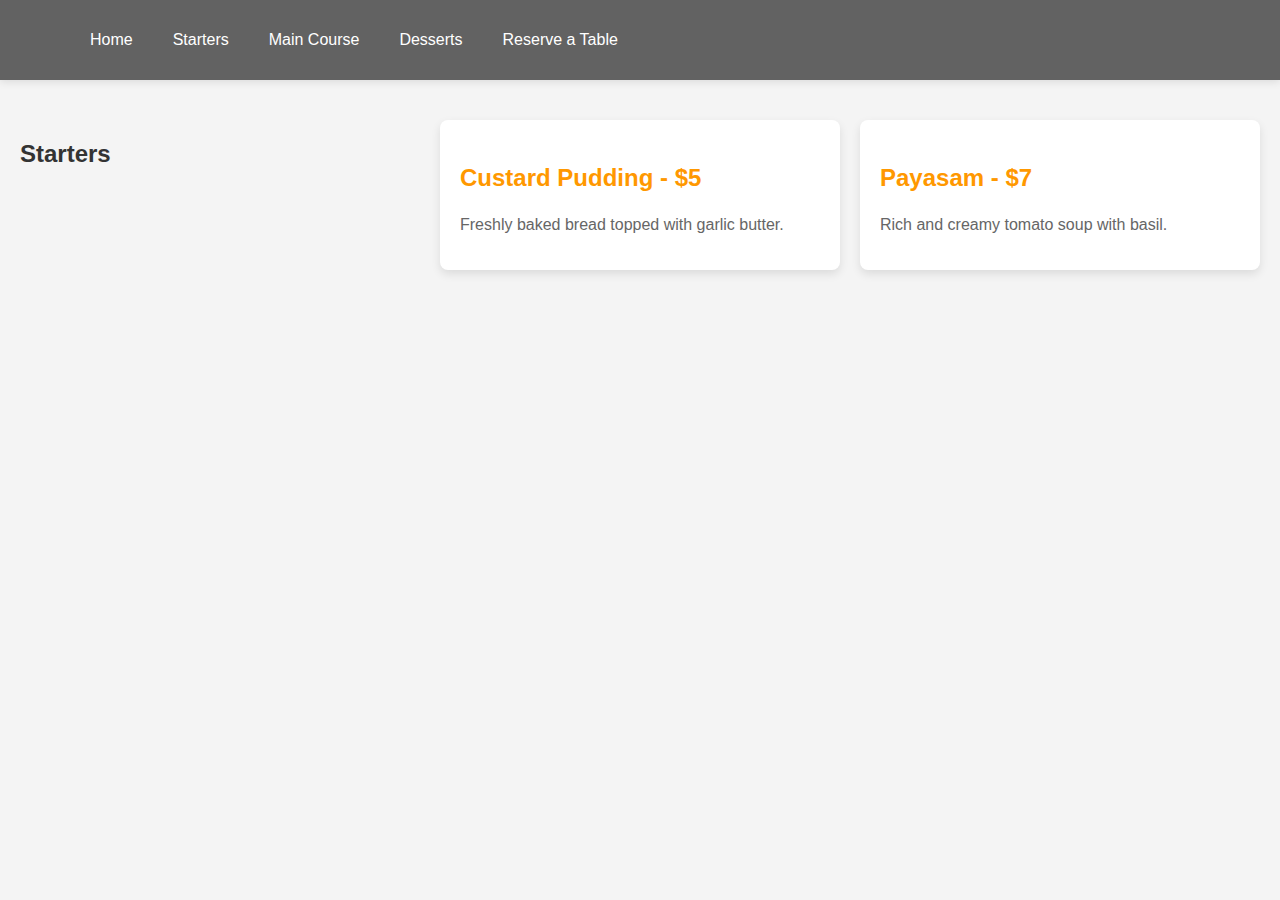
<file: desserts.html>
<!DOCTYPE html>
<html lang="en">
  <head>
    <meta charset="UTF-8" />
    <meta name="viewport" content="width=device-width, initial-scale=1.0" />
    <title>Starters - Gourmet Haven</title>
    <link rel="stylesheet" href="styles.css" />
  </head>
  <body>
    <header>
      <nav>
        <ul class="nav-links">
          <li><a href="index.html">Home</a></li>
          <li><a href="starters.html">Starters</a></li>
          <li><a href="maincourse.html">Main Course</a></li>
          <li><a href="desserts.html">Desserts</a></li>
          <li>
            <a href="reserve.html" class="reserve-btn">Reserve a Table</a>
          </li>
        </ul>
      </nav>
    </header>

    <section class="menu">
      <h2>Starters</h2>
      <div class="menu-item">
        <h3>Custard Pudding - $5</h3>
        <p>Freshly baked bread topped with garlic butter.</p>
      </div>

      <div class="menu-item">
        <h3>Payasam - $7</h3>
        <p>Rich and creamy tomato soup with basil.</p>
      </div>
    </section>
  </body>
</html>
</file>
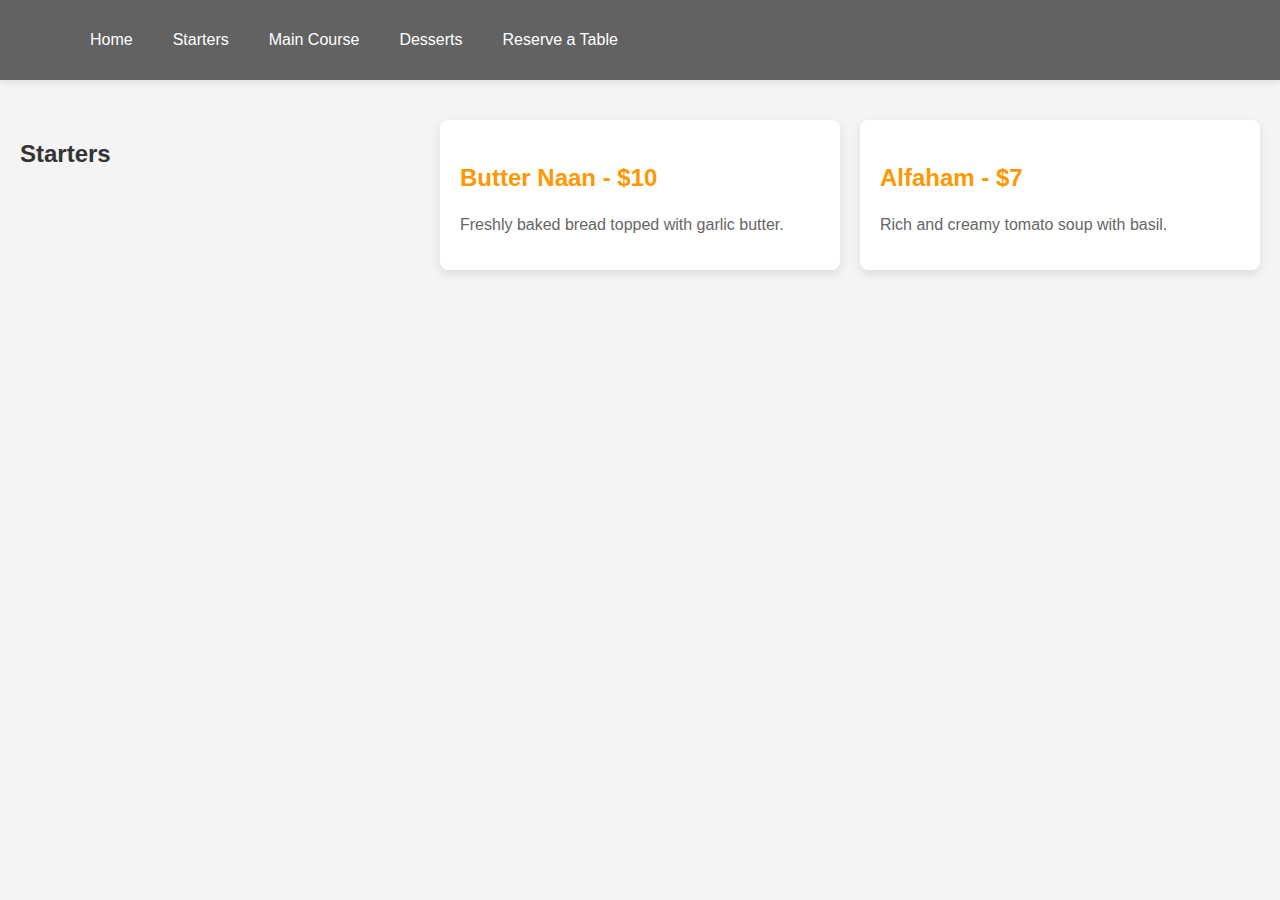
<file: maincourse.html>
<!DOCTYPE html>
<html lang="en">
  <head>
    <meta charset="UTF-8" />
    <meta name="viewport" content="width=device-width, initial-scale=1.0" />
    <title>Starters - Gourmet Haven</title>
    <link rel="stylesheet" href="styles.css" />
  </head>
  <body>
    <header>
      <nav>
        <ul class="nav-links">
          <li><a href="index.html">Home</a></li>
          <li><a href="starters.html">Starters</a></li>
          <li><a href="maincourse.html">Main Course</a></li>
          <li><a href="desserts.html">Desserts</a></li>
          <li>
            <a href="reserve.html" class="reserve-btn">Reserve a Table</a>
          </li>
        </ul>
      </nav>
    </header>

    <section class="menu">
      <h2>Starters</h2>
      <div class="menu-item">
        <h3>Butter Naan - $10</h3>
        <p>Freshly baked bread topped with garlic butter.</p>
      </div>

      <div class="menu-item">
        <h3>Alfaham - $7</h3>
        <p>Rich and creamy tomato soup with basil.</p>
      </div>
    </section>
  </body>
</html>
</file>
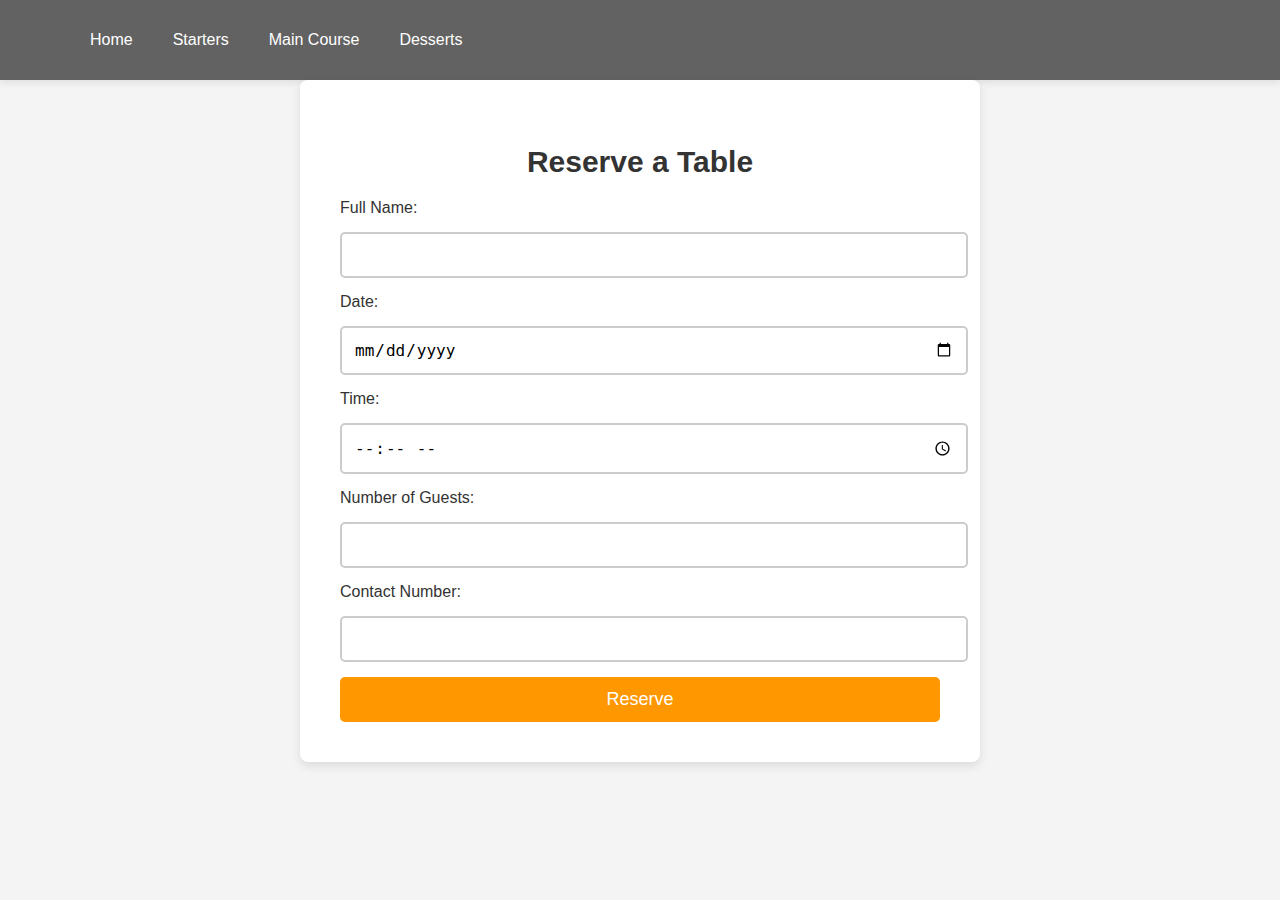
<file: reserve.html>
<!DOCTYPE html>
<html lang="en">
  <head>
    <meta charset="UTF-8" />
    <meta name="viewport" content="width=device-width, initial-scale=1.0" />
    <title>Reserve a Table - Gourmet Haven</title>
    <link rel="stylesheet" href="styles.css" />
  </head>
  <body>
    <header>
      <nav>
        <ul class="nav-links">
          <li><a href="index.html">Home</a></li>
          <li><a href="starters.html">Starters</a></li>
          <li><a href="maincourse.html">Main Course</a></li>
          <li><a href="desserts.html">Desserts</a></li>
        </ul>
      </nav>
    </header>

    <section class="reservation">
      <h2>Reserve a Table</h2>
      <form action="#" method="post">
        <label for="name">Full Name:</label>
        <input type="text" id="name" name="name" required />

        <label for="date">Date:</label>
        <input type="date" id="date" name="date" required />

        <label for="time">Time:</label>
        <input type="time" id="time" name="time" required />

        <label for="guests">Number of Guests:</label>
        <input type="number" id="guests" name="guests" required />

        <label for="contact">Contact Number:</label>
        <input type="tel" id="contact" name="contact" required />

        <button type="submit">Reserve</button>
      </form>
    </section>
  </body>
</html>
</file>
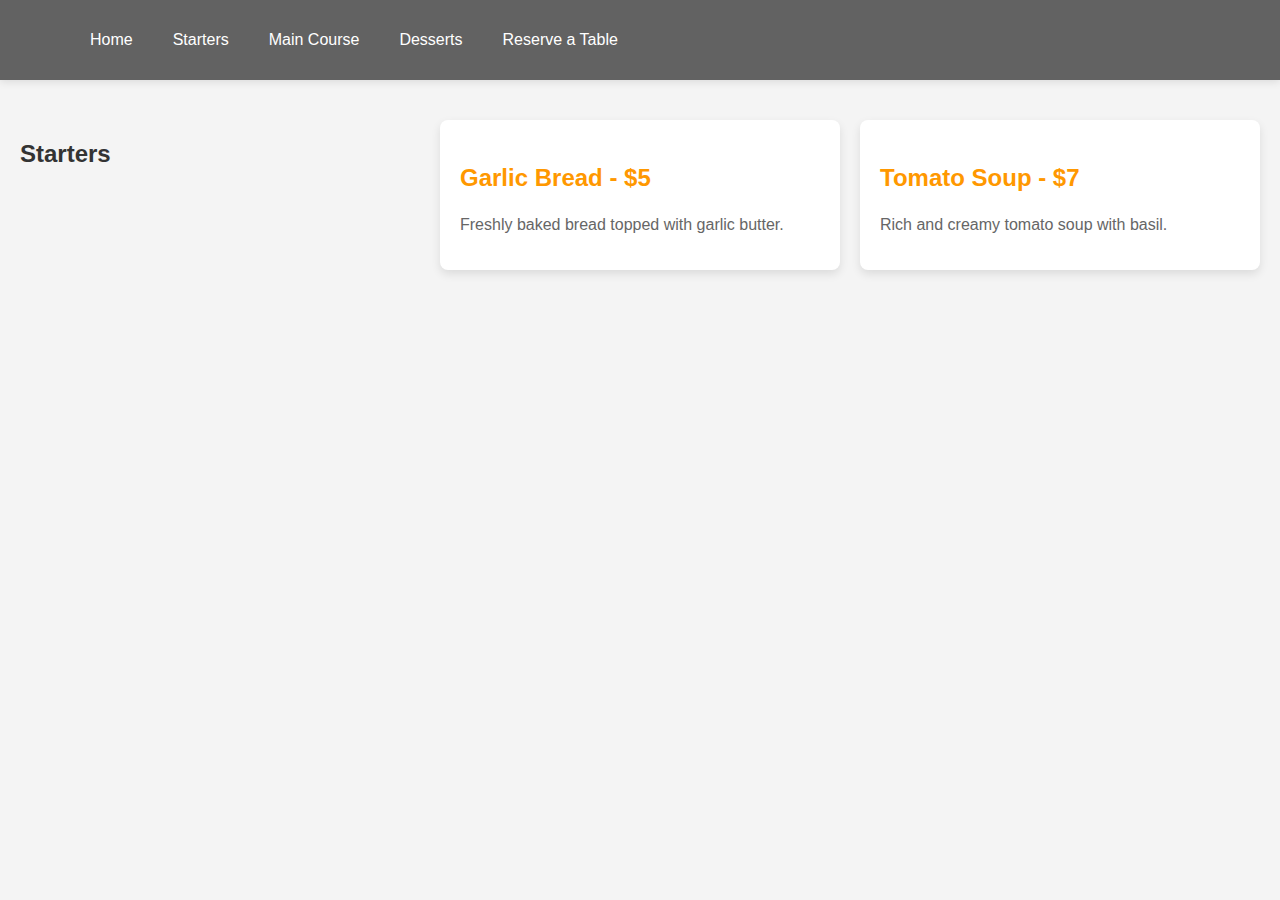
<file: starters.html>
<!DOCTYPE html>
<html lang="en">
<head>
    <meta charset="UTF-8">
    <meta name="viewport" content="width=device-width, initial-scale=1.0">
    <title>Starters - Gourmet Haven</title>
    <link rel="stylesheet" href="styles.css">
</head>
<body>

<header>
    <nav>
        <ul class="nav-links">
            <li><a href="index.html">Home</a></li>
            <li><a href="starters.html">Starters</a></li>
            <li><a href="maincourse.html">Main Course</a></li>
            <li><a href="desserts.html">Desserts</a></li>
            <li><a href="reserve.html" class="reserve-btn">Reserve a Table</a></li>
        </ul>
    </nav>
</header>

<section class="menu">
    <h2>Starters</h2>
    <div class="menu-item">
        <h3>Garlic Bread - $5</h3>
        <p>Freshly baked bread topped with garlic butter.</p>
    </div>

    <div class="menu-item">
        <h3>Tomato Soup - $7</h3>
        <p>Rich and creamy tomato soup with basil.</p>
    </div>
</section>

</body>
</html>
</file>
<file: styles.css>
/* General Styles */
body {
  font-family: 'Arial', sans-serif;
  margin: 0;
  padding: 0;
  background-color: #f4f4f4;
  color: #333;
}

/* Navbar */
nav {
  display: flex;
  justify-content: space-between;
  align-items: center;
  padding: 15px 30px;
  background-color: rgba(0, 0, 0, 0.6);
  box-shadow: 0 2px 8px rgba(0, 0, 0, 0.1);
}

nav .logo img {
  height: 50px;
}

.nav-links {
  list-style: none;
  display: flex;
}

.nav-links li {
  margin: 0 20px;
}

.nav-links a {
  color: white;
  text-decoration: none;
  font-size: 16px;
  transition: color 0.3s;
}

.nav-links a:hover {
  color: #ff9800;
}

/* Hero Section */
.hero {
  background: url('OIP.svg') no-repeat center center/cover;
  padding: 120px 0;
  text-align: center;
  color: white;
  position: relative;
  z-index: 1;
}

.hero::after {
  content: '';
  position: absolute;
  top: 0;
  left: 0;
  width: 100%;
  height: 100%;
  background: rgba(0, 0, 0, 0.5);
  z-index: -1;
}

.hero h1 {
  font-size: 60px;
  margin-bottom: 20px;
  text-shadow: 2px 2px 5px rgba(0, 0, 0, 0.6);
}

.hero p {
  font-size: 24px;
  margin-bottom: 30px;
  font-weight: 300;
  text-shadow: 2px 2px 5px rgba(0, 0, 0, 0.6);
}

.hero .btn {
  background-color: #ff9800;
  padding: 15px 30px;
  border-radius: 50px;
  color: white;
  text-decoration: none;
  font-size: 18px;
  font-weight: bold;
  transition: background-color 0.3s;
  box-shadow: 0 4px 10px rgba(0, 0, 0, 0.2);
}

.hero .btn:hover {
  background-color: #e67e22;
  box-shadow: 0 8px 20px rgba(0, 0, 0, 0.3);
}

/* Menu Sections */
.menu {
  display: grid;
  grid-template-columns: repeat(auto-fill, minmax(300px, 1fr));
  gap: 20px;
  padding: 40px 20px;
}

.menu-item {
  background-color: white;
  border-radius: 8px;
  box-shadow: 0 4px 10px rgba(0, 0, 0, 0.1);
  padding: 20px;
  transition: transform 0.3s, box-shadow 0.3s;
}

.menu-item:hover {
  transform: translateY(-5px);
  box-shadow: 0 8px 20px rgba(0, 0, 0, 0.2);
}

.menu-item h3 {
  font-size: 24px;
  color: #ff9800;
}

.menu-item p {
  color: #666;
  font-size: 16px;
}

/* Reservation Form */
.reservation {
  background-color: #fff;
  padding: 40px;
  max-width: 600px;
  margin: 0 auto;
  border-radius: 8px;
  box-shadow: 0 4px 10px rgba(0, 0, 0, 0.1);
}

.reservation h2 {
  text-align: center;
  font-size: 30px;
  margin-bottom: 20px;
}

.reservation form {
  display: grid;
  gap: 15px;
}

.reservation input,
.reservation select {
  padding: 12px;
  font-size: 16px;
  border: 2px solid #ccc;
  border-radius: 5px;
  width: 100%;
}

.reservation button {
  padding: 12px;
  background-color: #ff9800;
  border: none;
  color: white;
  font-size: 18px;
  border-radius: 5px;
  cursor: pointer;
  transition: background-color 0.3s;
}

.reservation button:hover {
  background-color: #e67e22;
}

/* Media Queries for Responsiveness */
@media only screen and (max-width: 768px) {
  .hero h1 {
    font-size: 50px;
  }

  .hero p {
    font-size: 20px;
  }

  .menu {
    grid-template-columns: 1fr 1fr;
  }

  .menu-item {
    padding: 15px;
  }
}

@media only screen and (max-width: 480px) {
  .hero h1 {
    font-size: 30px;
  }

  .menu {
    grid-template-columns: 1fr;
  }

  .menu-item {
    padding: 10px;
  }

  .reservation {
    padding: 20px;
  }
}
</file>
